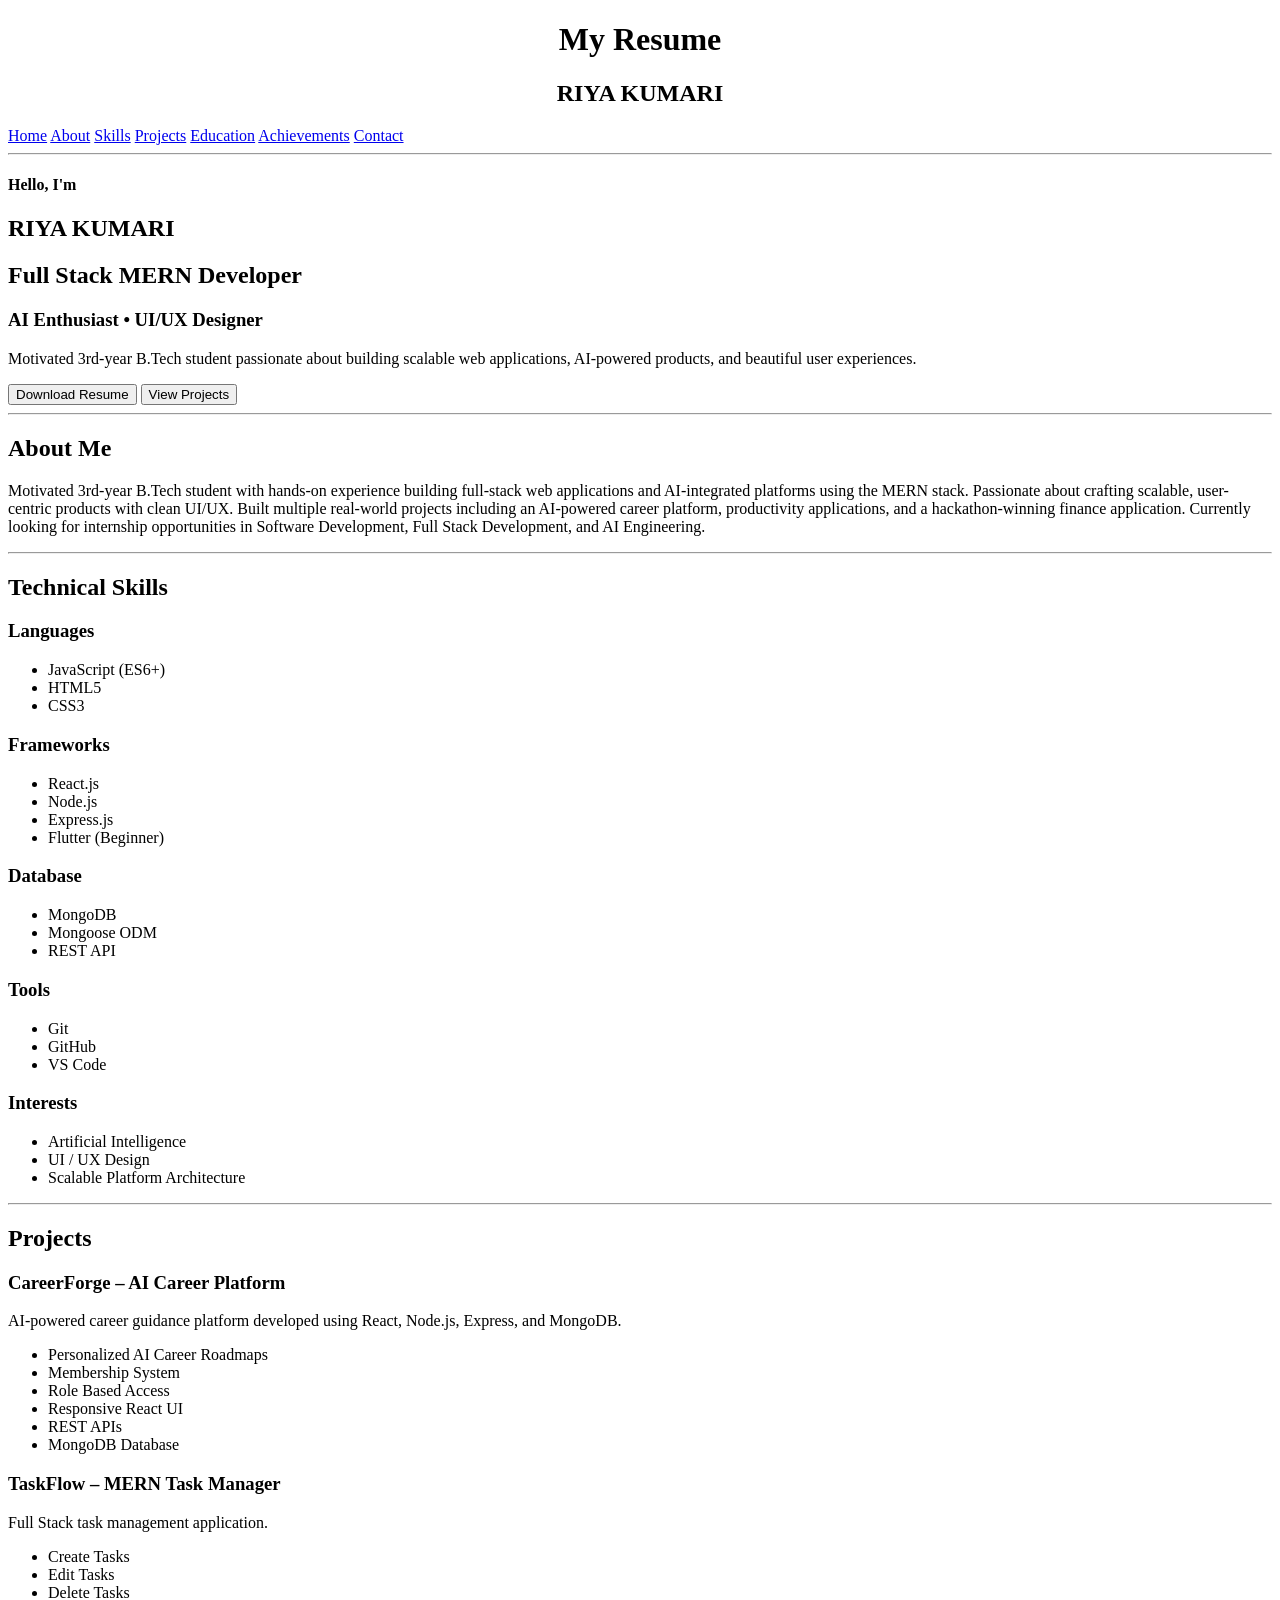
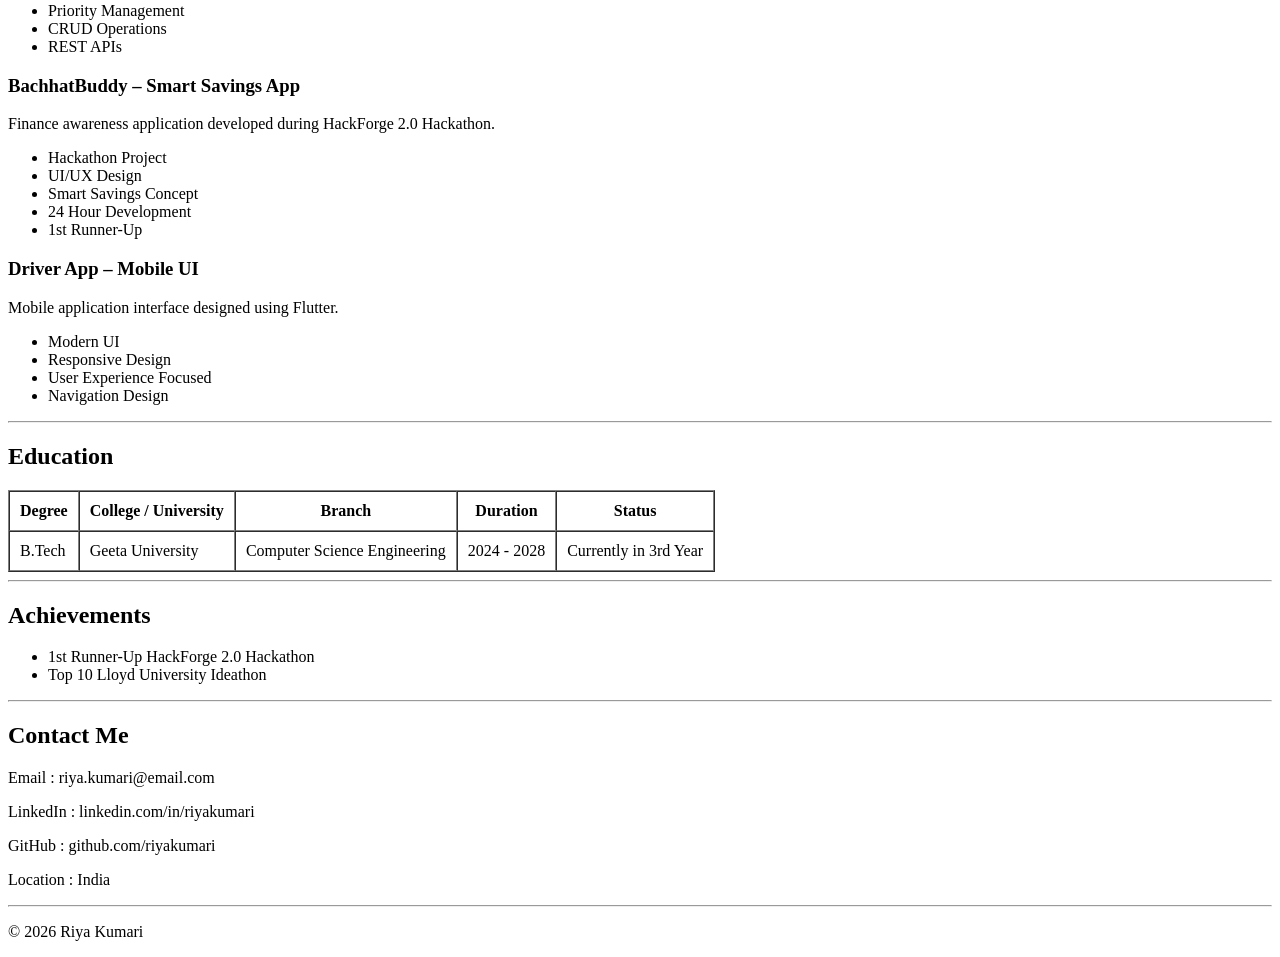
<file: day-1/index.html>
<!DOCTYPE html>
<html lang="en">

<head>

    <meta charset="UTF-8">
    <meta name="viewport"
        content="width=device-width, initial-scale=1.0">

    <title>Riya Kumari | Portfolio</title>

</head>

<body>

    <!-- NAVBAR -->

    <header>
        <center>
            <h1>My Resume</h1>
            <h2>RIYA KUMARI</h2>
        </center>
        

        <nav>

            <a href="#home">Home</a>

            <a href="#about">About</a>
            
            <a href="#skills">Skills</a>

            <a href="#projects">Projects</a>

            <a href="#education">Education</a>

            <a href="#achievements">Achievements</a>

            <a href="#contact">Contact</a>

        </nav>

    </header>

    <hr>

    <!--  HOME  -->

    <section id="home">

        <h4>Hello, I'm</h4>

        <h1>RIYA KUMARI</h1>

        <h2>Full Stack MERN Developer</h2>

        <h3>AI Enthusiast • UI/UX Designer</h3>

        <p>
            Motivated 3rd-year B.Tech student passionate about
            building scalable web applications, AI-powered products,
            and beautiful user experiences.
        </p>

        <button>Download Resume</button>

        <button>View Projects</button>

    </section>

    <hr>


    <!--  ABOUT  -->

    <section id="about">

        <h2>About Me</h2>                                                      

        <p>

            Motivated 3rd-year B.Tech student with hands-on experience
            building full-stack web applications and AI-integrated
            platforms using the MERN stack.

            Passionate about crafting scalable,
            user-centric products with clean UI/UX.

            Built multiple real-world projects including
            an AI-powered career platform,
            productivity applications,
            and a hackathon-winning finance application.

            Currently looking for internship opportunities in
            Software Development,
            Full Stack Development,
            and AI Engineering.

        </p>

    </section>

    <hr>

    <!--  SKILLS  -->

    <section id="skills">

        <h2>Technical Skills</h2>

        <h3>Languages</h3>

        <ul>

            <li>JavaScript (ES6+)</li>

            <li>HTML5</li>

            <li>CSS3</li>

        </ul>

        <h3>Frameworks</h3>

        <ul>

            <li>React.js</li>

            <li>Node.js</li>

            <li>Express.js</li>

            <li>Flutter (Beginner)</li>

        </ul>

        <h3>Database</h3>

        <ul>

            <li>MongoDB</li>

            <li>Mongoose ODM</li>

            <li>REST API</li>

        </ul>

        <h3>Tools</h3>

        <ul>

            <li>Git</li>

            <li>GitHub</li>

            <li>VS Code</li>

        </ul>

        <h3>Interests</h3>

        <ul>

            <li>Artificial Intelligence</li>

            <li>UI / UX Design</li>

            <li>Scalable Platform Architecture</li>

        </ul>

    </section>

    <hr>


    <!--  PROJECTS  -->

    <section id="projects">

        <h2>Projects</h2>



        <article>

            <h3>CareerForge – AI Career Platform</h3>

            <p>

                AI-powered career guidance platform developed
                using React, Node.js, Express, and MongoDB.

            </p>

            <ul>

                <li>Personalized AI Career Roadmaps</li>

                <li>Membership System</li>

                <li>Role Based Access</li>

                <li>Responsive React UI</li>

                <li>REST APIs</li>

                <li>MongoDB Database</li>

            </ul>

        </article>



        <article>

            <h3>TaskFlow – MERN Task Manager</h3>

            <p>

                Full Stack task management application.

            </p>

            <ul>

                <li>Create Tasks</li>

                <li>Edit Tasks</li>

                <li>Delete Tasks</li>

                <li>Priority Management</li>

                <li>CRUD Operations</li>

                <li>REST APIs</li>

            </ul>

        </article>



        <article>

            <h3>BachhatBuddy – Smart Savings App</h3>

            <p>

                Finance awareness application developed during
                HackForge 2.0 Hackathon.

            </p>

            <ul>

                <li>Hackathon Project</li>

                <li>UI/UX Design</li>

                <li>Smart Savings Concept</li>

                <li>24 Hour Development</li>

                <li>1st Runner-Up</li>

            </ul>

        </article>



        <article>

            <h3>Driver App – Mobile UI</h3>

            <p>

                Mobile application interface designed using Flutter.

            </p>

            <ul>

                <li>Modern UI</li>

                <li>Responsive Design</li>

                <li>User Experience Focused</li>

                <li>Navigation Design</li>

            </ul>

        </article>

    </section>

    <hr>


    <!-- EDUCATION  -->

    <section id="education">

      <h2>Education</h2>

        <table border="1" cellpadding="10" cellspacing="0">

        <tr>
            <th>Degree</th>
            <th>College / University</th>
            <th>Branch</th>
            <th>Duration</th>
            <th>Status</th>
        </tr>

        <tr>
            <td>B.Tech</td>
            <td>Geeta University</td>
            <td>Computer Science Engineering</td>
            <td>2024 - 2028</td>
            <td>Currently in 3rd Year</td>
        </tr>

        </table>

    </section>

    <hr>
    

    <!--  ACHIEVEMENTS  -->

    <section id="achievements">

        <h2>Achievements</h2>

        <ul>

            <li>
                 1st Runner-Up  HackForge 2.0 Hackathon
            </li>

            <li>
                 Top 10  Lloyd University Ideathon
            </li>

        </ul>

    </section>

    <hr>

    <!--  CONTACT  -->

    <section id="contact">

        <h2>Contact Me</h2>

        <p>Email : riya.kumari@email.com</p>

        <p>LinkedIn : linkedin.com/in/riyakumari</p>

        <p>GitHub : github.com/riyakumari</p>

        <p>Location : India</p>

    </section>

    <hr>


    <!--  FOOTER  -->

    <footer>

        <p>

            © 2026 Riya Kumari

        </p>

    </footer>

</body>

</html>
</file>
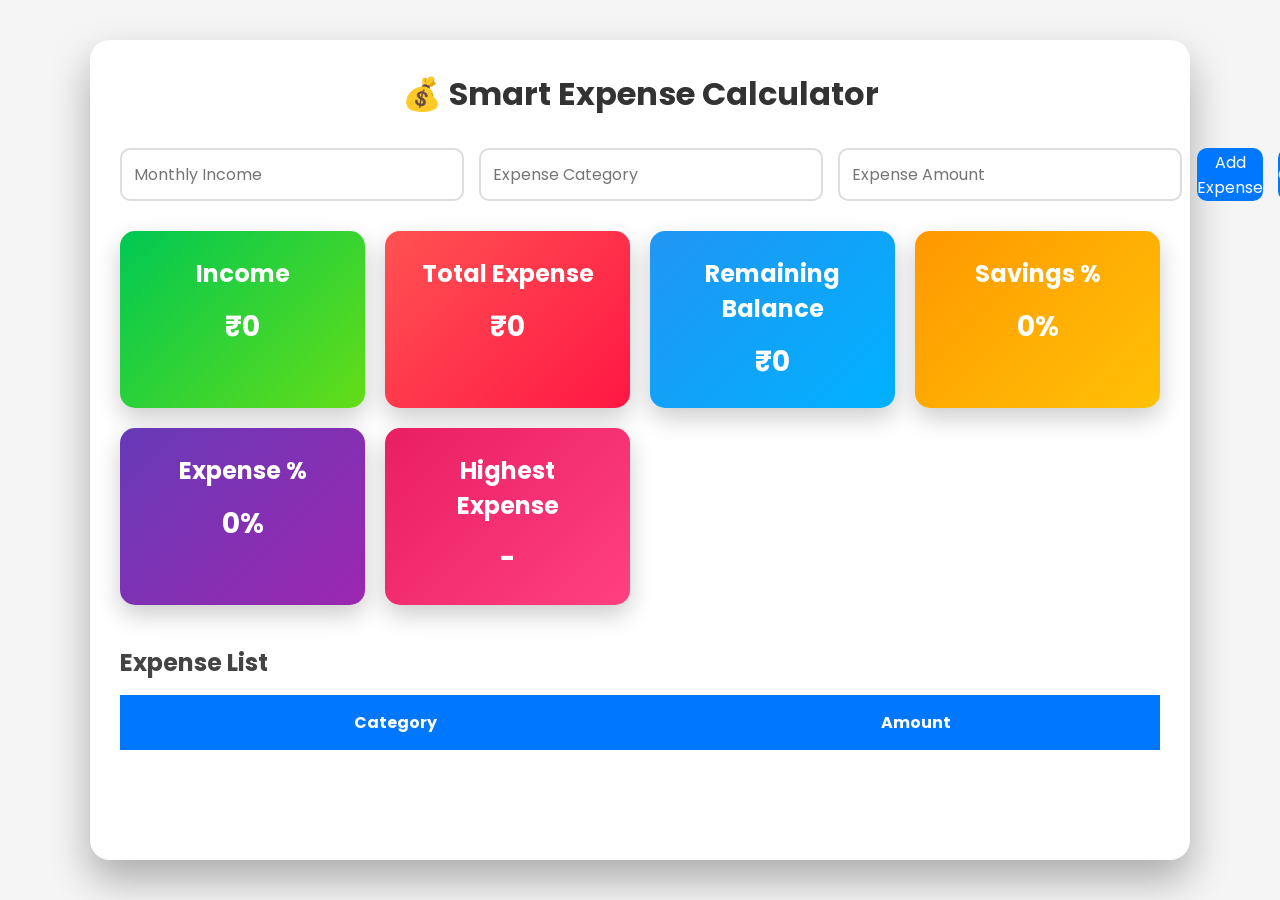
<file: day-3/index.html>
<!DOCTYPE html>
<html lang="en">
<head>
<meta charset="UTF-8">
<meta name="viewport" content="width=device-width, initial-scale=1.0">
<title>Smart Expense Calculator</title>

<link rel="stylesheet" href="style.css">

<link
href="https://fonts.googleapis.com/css2?family=Poppins:wght@300;400;500;600;700&display=swap"
rel="stylesheet">

</head>
<body>

<div class="container">

<h1>💰 Smart Expense Calculator</h1>

<div class="form">

<input type="number" id="income" placeholder="Monthly Income">

<input type="text" id="category" placeholder="Expense Category">

<input type="number" id="amount" placeholder="Expense Amount">

<button onclick="addExpense()">
Add Expense
</button>

<button onclick="calculate()">
Calculate
</button>

</div>

<div class="cards">

<div class="card income">
<h2>Income</h2>
<p id="incomeCard">₹0</p>
</div>

<div class="card expense">
<h2>Total Expense</h2>
<p id="expenseCard">₹0</p>
</div>

<div class="card balance">
<h2>Remaining Balance</h2>
<p id="balanceCard">₹0</p>
</div>

<div class="card savings">
<h2>Savings %</h2>
<p id="savingPercent">0%</p>
</div>

<div class="card percent">
<h2>Expense %</h2>
<p id="expensePercent">0%</p>
</div>

<div class="card highest">
<h2>Highest Expense</h2> 
<p id="highestExpense">-</p>
</div>

</div>

<h2 class="listTitle">Expense List</h2>

<table>

<thead>
<tr>
<th>Category</th>
<th>Amount</th>
</tr>
</thead>

<tbody id="expenseTable">

</tbody>

</table>

</div>

<script src="script.js"></script>

</body>
</html>
</file>
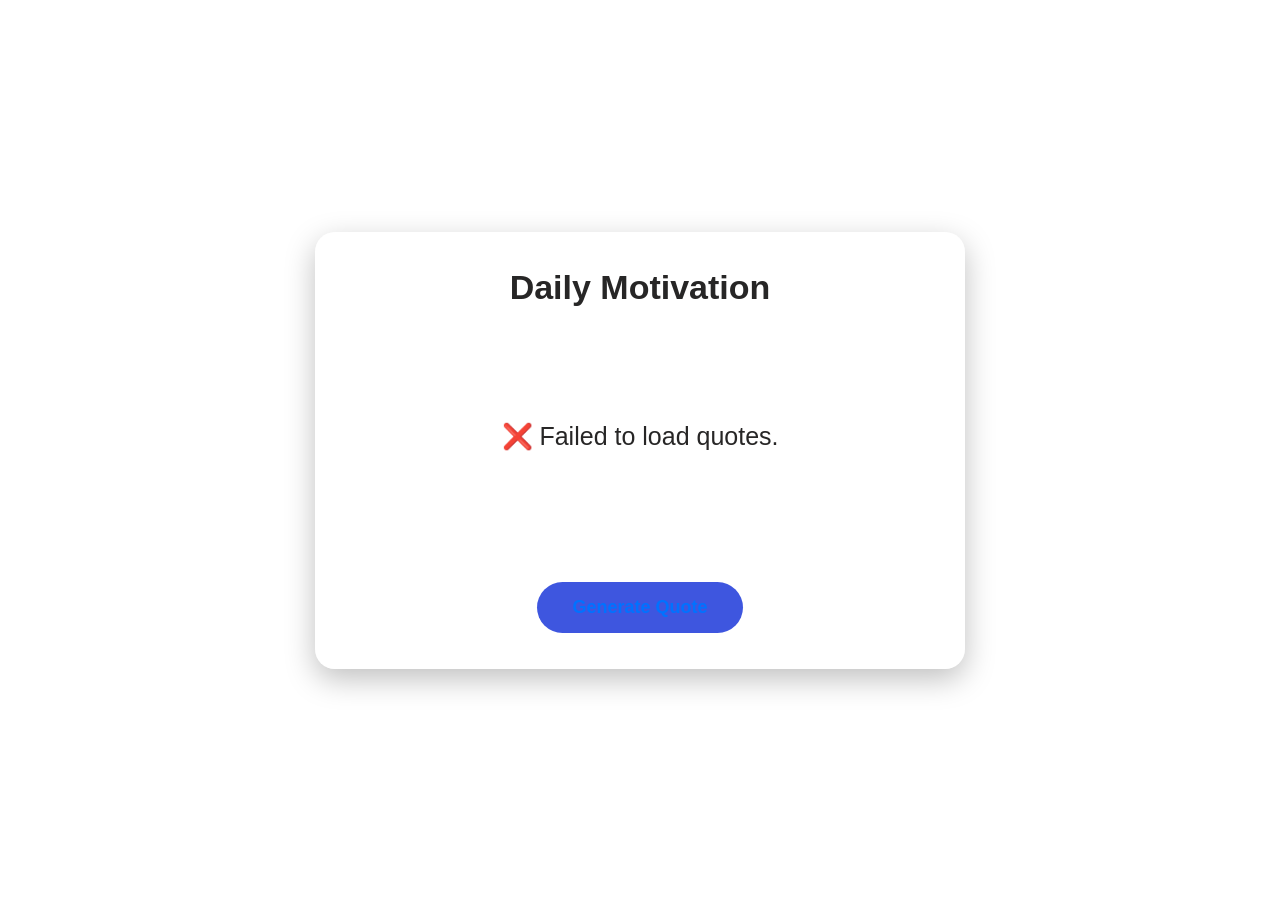
<file: day-4/index.html>
<!DOCTYPE html>
<html lang="en">
<head>
    <meta charset="UTF-8">
    <meta name="viewport" content="width=device-width, initial-scale=1.0">
    <title>Random Quote Generator</title>

    <link rel="stylesheet" href="style.css">
</head>
<body>

<div class="card">

    <h1> Daily Motivation</h1>

    <div class="quote-area">

        <p id="loading"></p>

        <p id="quote">
            Press the button to get inspired!
        </p>

        <h3 id="author"></h3>

    </div>

    <button id="btn">Generate Quote</button>

</div>

<script src="script.js"></script>

</body>
</html>
</file>
<file: day-3/style.css>
*{
margin:0;
padding:0;
box-sizing:border-box;
font-family:Poppins,sans-serif;
}

body{

background-color:#f5f5f5;

min-height:100vh;

display:flex;

justify-content:center;

padding:40px;
}

.container{

width:1100px;

background:white;

padding:30px;

border-radius:20px;

box-shadow:0 20px 40px rgba(0,0,0,.3);
}

h1{

text-align:center;

margin-bottom:30px;

color:#333;
}

.form{

display:grid;

grid-template-columns:repeat(5,1fr);

gap:15px;

margin-bottom:30px;
}

input{

padding:12px;

border-radius:10px;

border:2px solid #ddd;

font-size:16px;
}

button{

border:none;

background:#0077ff;

color:white;

font-size:16px;

cursor:pointer;

border-radius:10px;

transition:.3s;
}

button:hover{

background:#005ad5;

transform:scale(1.05);
}

.cards{

display:grid;

grid-template-columns:repeat(auto-fit,minmax(220px,1fr));

gap:20px;

margin-bottom:40px;
}

.card{

padding:25px;

border-radius:15px;

color:white;

text-align:center;

box-shadow:0 10px 25px rgba(0,0,0,.2);

transition:.4s;
}

.card:hover{

transform:translateY(-8px);
}

.card h2{

margin-bottom:15px;
}

.card p{

font-size:28px;

font-weight:bold;
}

.income{

background:linear-gradient(135deg,#00c853,#64dd17);
}

.expense{

background:linear-gradient(135deg,#ff5252,#ff1744);
}

.balance{

background:linear-gradient(135deg,#2196f3,#00b0ff);
}

.savings{

background:linear-gradient(135deg,#ff9800,#ffc107);
}

.percent{

background:linear-gradient(135deg,#673ab7,#9c27b0);
}

.highest{

background:linear-gradient(135deg,#e91e63,#ff4081);
}

table{

width:100%;

border-collapse:collapse;
}

th{

background:#0077ff;

color:white;

padding:15px;
}

td{

padding:12px;

text-align:center;

border-bottom:1px solid #ddd;
}

tr:hover{

background:#f5f5f5;
}

.listTitle{

margin-bottom:15px;

color:#444;
}

@media(max-width:900px){

.form{

grid-template-columns:1fr;
}

button{

padding:14px;
}

.cards{

grid-template-columns:1fr;
}

}
</file>
<file: day-4/style.css>
*{
    margin:0;
    padding:0;
    box-sizing:border-box;
    font-family:Poppins,sans-serif;
}

body{
    height:100vh;
    display:flex;
    justify-content:center;
    align-items:center;
    background-color:#fff;
    padding:20px;
}

.card{
    width:100%;
    max-width:650px;
    padding:35px;
    text-align:center;

    background:rgba(255, 255, 255, 0.15);
    backdrop-filter:blur(15px);

    border-radius:20px;
    border:1px solid rgba(255,255,255,.25);

    color:rgb(39, 38, 38);
    box-shadow:0 10px 30px rgba(0,0,0,.25);
}

.card h1{
    margin-bottom:25px;
    font-size:34px;
}

.quote-area{

    background:rgba(255,255,255,.15);

    border-radius:15px;

    padding:30px;

    min-height:220px;

    display:flex;

    flex-direction:column;

    justify-content:center;

    align-items:center;
}

#quote{
    font-size:25px;
    line-height:1.7;
    margin-bottom:20px;
}

#author{
    font-size:20px;
    color:#fe4a3a;
}

#loading{
    color:#fff;
    font-weight:bold;
    margin-bottom:10px;
}

button{

    margin-top:30px;

    padding:15px 35px;

    border:none;

    border-radius:50px;

    background:#3e56df;

    color:#0072ff;

    font-size:18px;

    font-weight:bold;

    cursor:pointer;

    transition:.3s;
}

button:hover{

    transform:translateY(-4px);

    box-shadow:0 8px 20px rgba(255,255,255,.4);

    background:#4333ee;

    color:#222;
}

@media(max-width:600px){

.card{

padding:25px;

}

.card h1{

font-size:28px;

}

#quote{

font-size:20px;

}

button{

width:100%;

}

}
</file>
